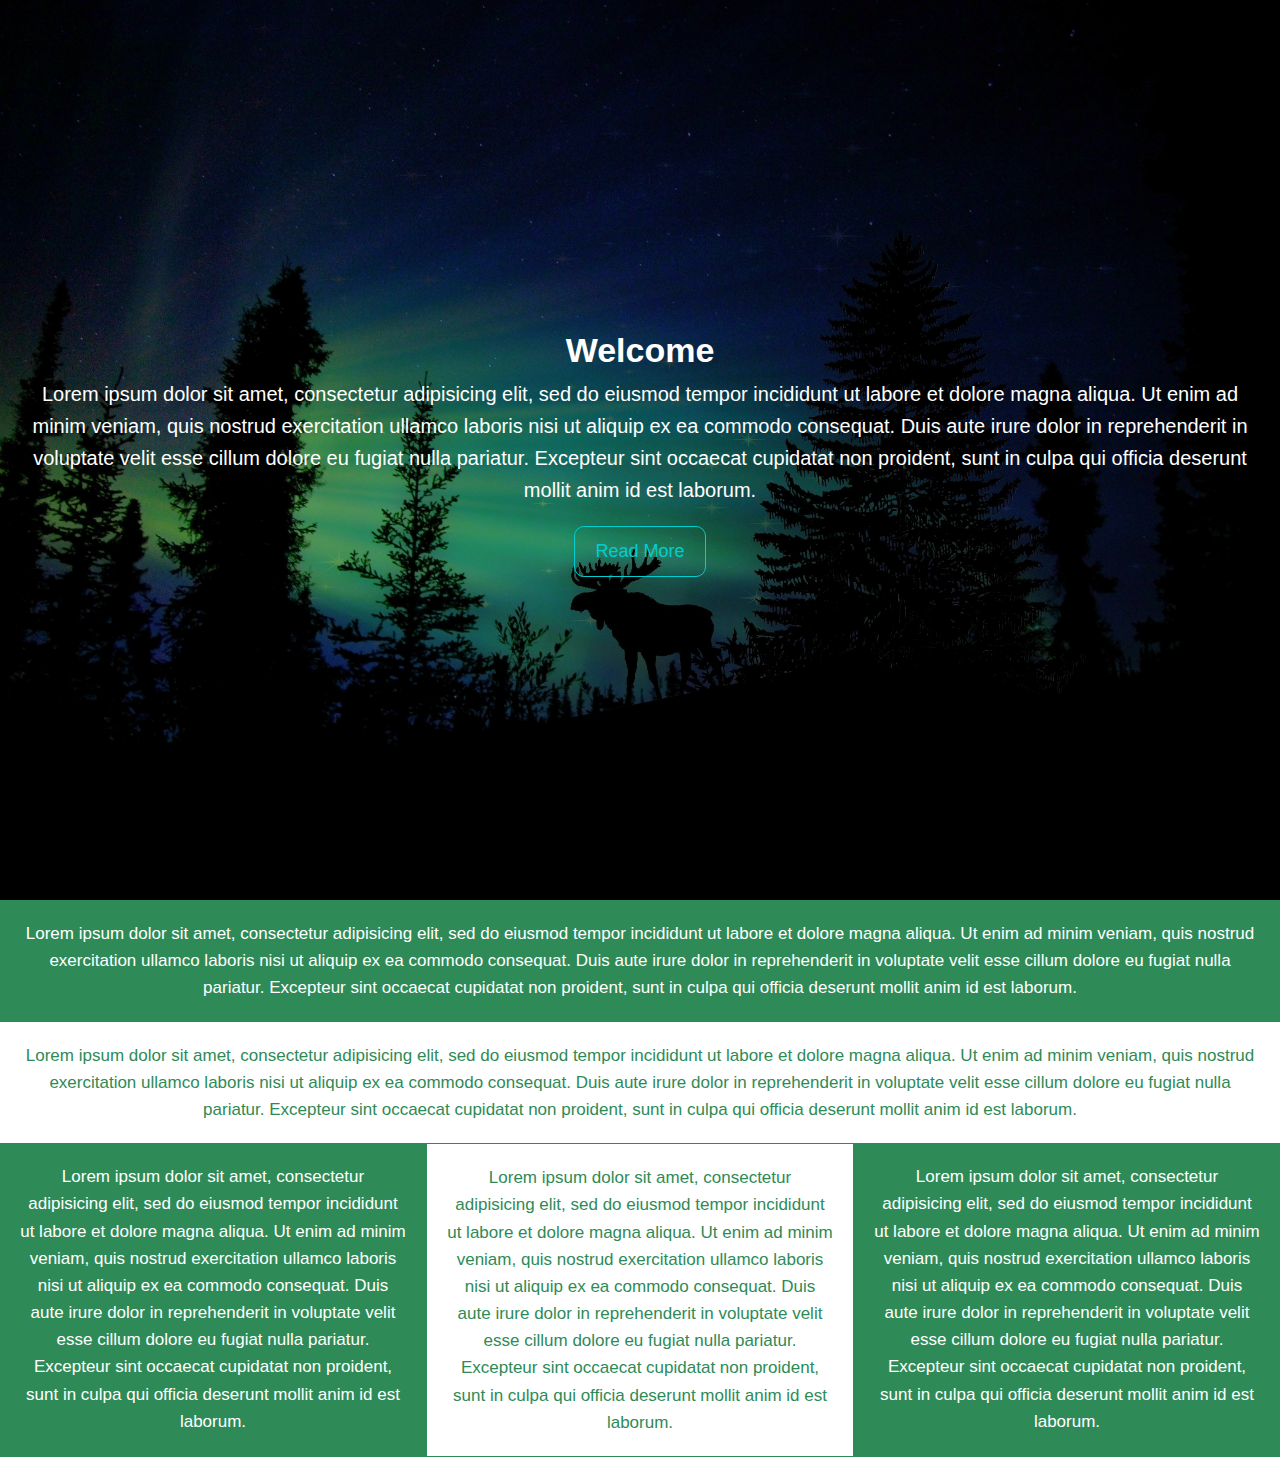
<file: landingpage-img/index.html>
<!DOCTYPE html>
<html lang ="en">
<head>
	<meta charset="UTF-8">
	<meta name="viewport" content="width=device-width, initial-scale=1.0">
	<meta http-equiv="X-UA-Compatible" content="ie=edge">
	<link rel="stylesheet" type="text/css" href="css/style.css">

	<title>Fullscreen Landing Page Image</title>
</head>

<body>
	<header id="showcase">
	<h1>Welcome</h1>
	<p>Lorem ipsum dolor sit amet, consectetur adipisicing elit, sed do eiusmod
	tempor incididunt ut labore et dolore magna aliqua. Ut enim ad minim veniam,
	quis nostrud exercitation ullamco laboris nisi ut aliquip ex ea commodo
	consequat. Duis aute irure dolor in reprehenderit in voluptate velit esse
	cillum dolore eu fugiat nulla pariatur. Excepteur sint occaecat cupidatat non
	proident, sunt in culpa qui officia deserunt mollit anim id est laborum.</p>
	<a href="#" class="button">Read More</a>
	</header>
	<section id="section-a">
		<p>Lorem ipsum dolor sit amet, consectetur adipisicing elit, sed do eiusmod
		tempor incididunt ut labore et dolore magna aliqua. Ut enim ad minim veniam,
		quis nostrud exercitation ullamco laboris nisi ut aliquip ex ea commodo
		consequat. Duis aute irure dolor in reprehenderit in voluptate velit esse
		cillum dolore eu fugiat nulla pariatur. Excepteur sint occaecat cupidatat non
		proident, sunt in culpa qui officia deserunt mollit anim id est laborum.</p>
	</section>

	<section id="section-b">
		<p>Lorem ipsum dolor sit amet, consectetur adipisicing elit, sed do eiusmod
		tempor incididunt ut labore et dolore magna aliqua. Ut enim ad minim veniam,
		quis nostrud exercitation ullamco laboris nisi ut aliquip ex ea commodo
		consequat. Duis aute irure dolor in reprehenderit in voluptate velit esse
		cillum dolore eu fugiat nulla pariatur. Excepteur sint occaecat cupidatat non
		proident, sunt in culpa qui officia deserunt mollit anim id est laborum.</p>	
	</section>

	<section id="section-c">
		<div class="col-1">
			Lorem ipsum dolor sit amet, consectetur adipisicing elit, sed do eiusmod
			tempor incididunt ut labore et dolore magna aliqua. Ut enim ad minim veniam,
			quis nostrud exercitation ullamco laboris nisi ut aliquip ex ea commodo
			consequat. Duis aute irure dolor in reprehenderit in voluptate velit esse
			cillum dolore eu fugiat nulla pariatur. Excepteur sint occaecat cupidatat non
			proident, sunt in culpa qui officia deserunt mollit anim id est laborum.
		</div>

		<div class="col-2">
			Lorem ipsum dolor sit amet, consectetur adipisicing elit, sed do eiusmod
			tempor incididunt ut labore et dolore magna aliqua. Ut enim ad minim veniam,
			quis nostrud exercitation ullamco laboris nisi ut aliquip ex ea commodo
			consequat. Duis aute irure dolor in reprehenderit in voluptate velit esse
			cillum dolore eu fugiat nulla pariatur. Excepteur sint occaecat cupidatat non
			proident, sunt in culpa qui officia deserunt mollit anim id est laborum.
		</div>

		<div class="col-3">
			Lorem ipsum dolor sit amet, consectetur adipisicing elit, sed do eiusmod
			tempor incididunt ut labore et dolore magna aliqua. Ut enim ad minim veniam,
			quis nostrud exercitation ullamco laboris nisi ut aliquip ex ea commodo
			consequat. Duis aute irure dolor in reprehenderit in voluptate velit esse
			cillum dolore eu fugiat nulla pariatur. Excepteur sint occaecat cupidatat non
			proident, sunt in culpa qui officia deserunt mollit anim id est laborum.
		</div>
	</section>
</body>
</html>
</file>
<file: landingpage-img/css/style.css>
*{
	margin: 0;
	padding:0; 
}

body{
	margin: 0;
	font-family: Sans-Serif;
	font-size: 17px;
	color: #fff;
	line-height: 1.6;
}

#showcase{
	background-image: url('../img/aurora.jpeg');
	background-size: cover;
	background-position: center;
	height: 100vh;
	display: flex;
	flex-direction: column;
	justify-content: center;
	align-items: center;
	text-align: center;
	padding: 0 20px;
}

}
#showcase h1{
	font-size: 50px;
	line-height: 1.2;
}

#showcase p{
	font-size: 20px;
}

#showcase .button{
	font-size: 18px;
	text-decoration: none;
	color: #00CED1;
	border: #00CED1 1px solid;
	padding: 10px 20px;
	border-radius: 10px;
	margin-top: 20px;
}

#showcase .button:hover{
	background: #66CDAA;
	color: #fff;
}

#section-a{
	padding: 20px;
	background:	#2E8B57;
	text-align: center;
}

#section-b{
	padding: 20px;
	color: 	#2E8B57;
	text-align: center;
}

#section-c{
	display: flex;
}

#section-c div{
	padding: 20px;
}

#section-c .col-1, #section-c .col-3{
	background: #2E8B57;
	text-align: center;
}

#section-c .col-2{
	color:	#2E8B57;
	text-align: center;
	border: 1px solid;
}
</file>
